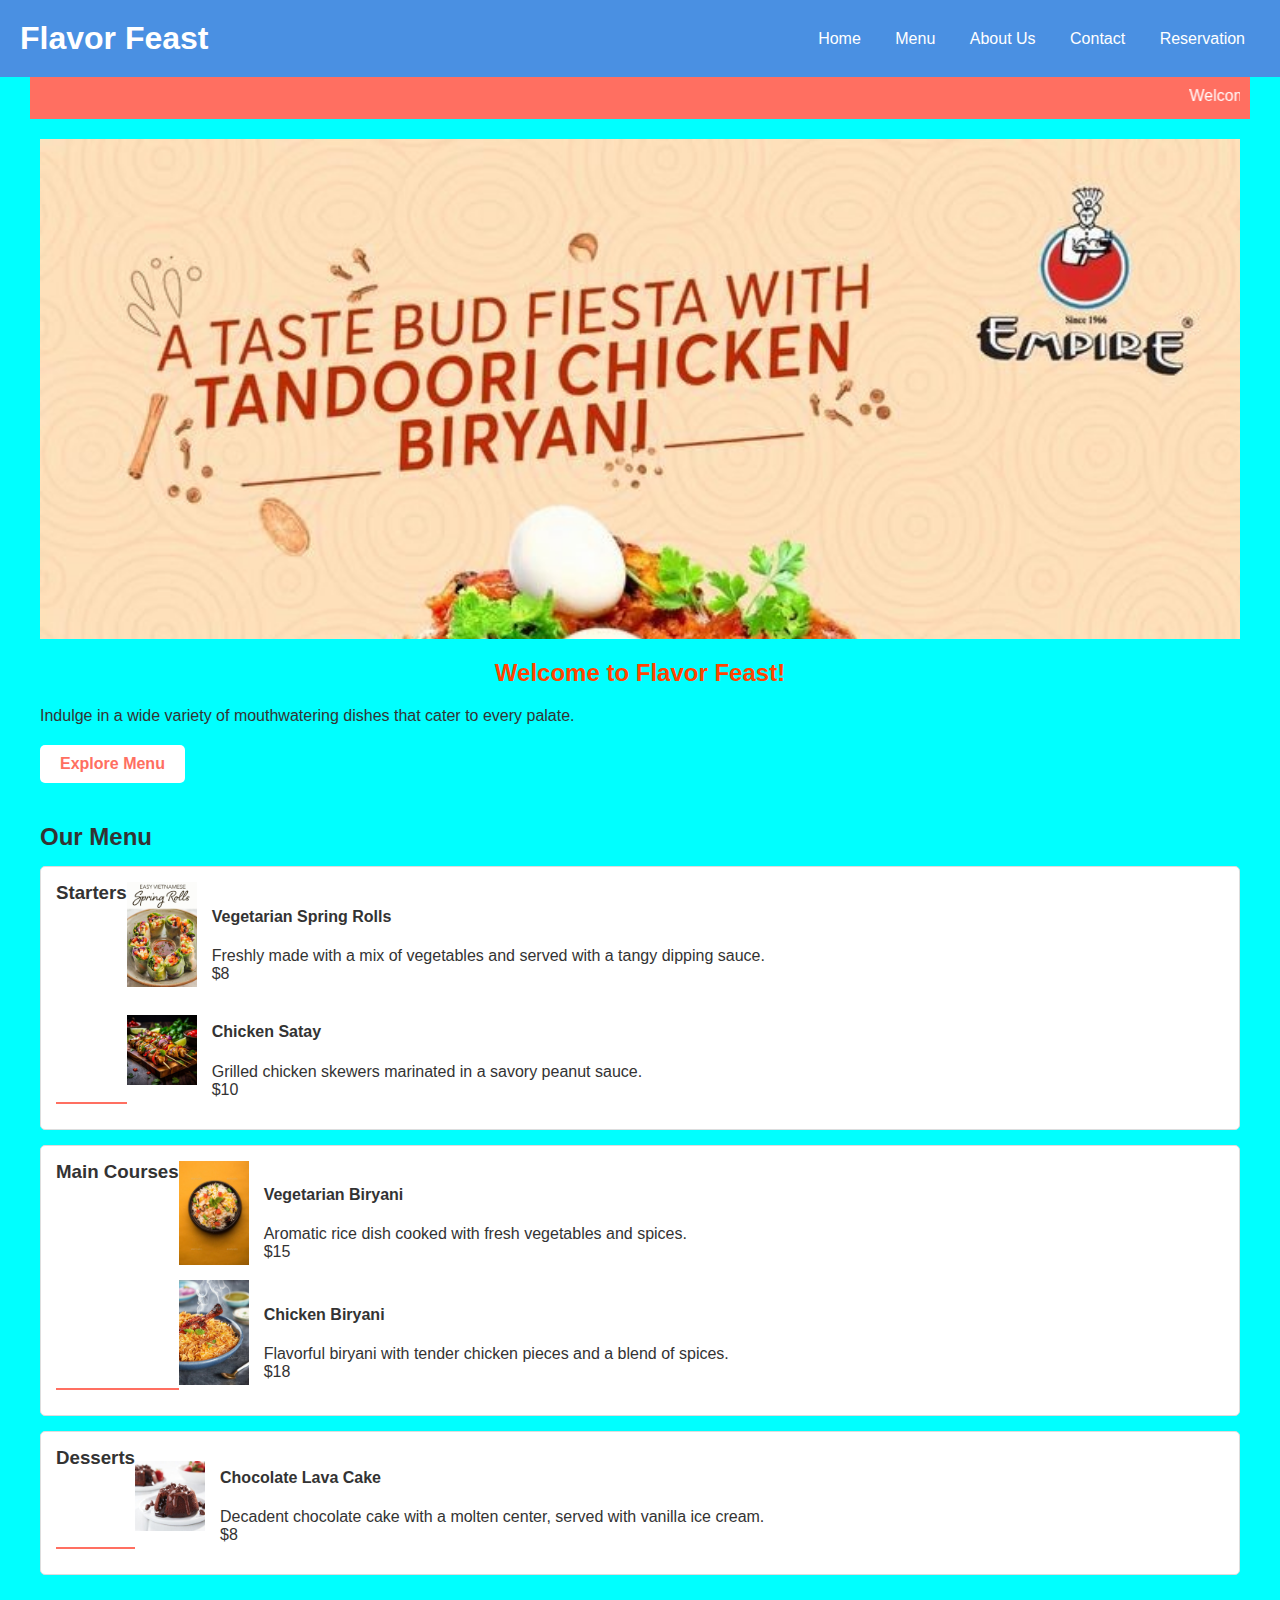
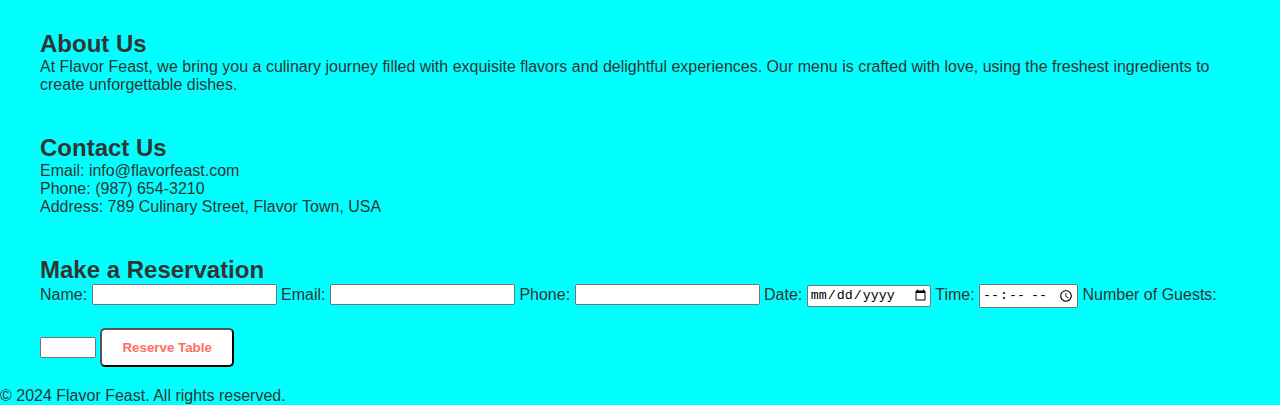
<file: index.html>
<!DOCTYPE html>
<html lang="en">

<head>
    <meta charset="UTF-8">
    <meta name="viewport" content="width=device-width, initial-scale=1.0">
    <title>Flavor Feast</title>
    <link rel="stylesheet" href="styles.css">
</head>

<body style="background-color: aqua;">
    <header>
        <div class="header-container">
            <h1>Flavor Feast</h1>
            <nav>
                <ul>
                    <li><a href="#home">Home</a></li>
                    <li><a href="#menu">Menu</a></li>
                    <li><a href="#about">About Us</a></li>
                    <li><a href="#contact">Contact</a></li>
                    <li><a href="#reservation">Reservation</a></li>
                </ul>
            </nav>
        </div>
    </header>

    <section class="marquee">
        <marquee>Welcome to Flavor Feast - Enjoy our delicious and diverse menu with a delightful dining experience!</marquee>
    </section>

    <section id="home" class="hero">
        <div class="slider">
            <img src="./Our Biryani Empire Expands! Introducing 3 new….jpg" alt="Delicious Food 1">
            <img src="./Paneer tikka lovers.jpg" alt="Delicious Food 2">
            <img src="./Premium Photo _ Hot and delicious burger closeup shot in center with fire and smoke in background.jpg" alt="Delicious Food 3">
        </div>
        <h2 style="color:orangered;">Welcome to Flavor Feast!</h2>
        <p>Indulge in a wide variety of mouthwatering dishes that cater to every palate.</p>
        <a href="#menu" class="btn">Explore Menu</a>
    </section>

    <section id="menu">
        <h2>Our Menu</h2>
        <div class="menu-category">
            <h3>Starters</h3>
            <ul>
                <li>
                    <img src="./Vegan Vietnamese Spring Rolls - Veggiecurean.jpg" width="70">
                    <div>
                        <h4>Vegetarian Spring Rolls</h4>
                        <p>Freshly made with a mix of vegetables and served with a tangy dipping sauce.</p>
                        <p class="price">$8</p>
                    </div>
                </li>
                <li>
                    <img src="Grilled Honey Lime Chicken Skewers_ Flavorful Delights for Memorial Day BBQ.jpg" width="70" alt="Non-Veg Starter">
                    <div>
                        <h4>Chicken Satay</h4>
                        <p>Grilled chicken skewers marinated in a savory peanut sauce.</p>
                        <p class="price">$10</p>
                    </div>
                </li>
            </ul>
        </div>
        <div class="menu-category">
            <h3>Main Courses</h3>
            <ul>
                <li>
                    <img src="Veg Biryani.jpg" width="70" alt="Veg Biryani">
                    <div>
                        <h4>Vegetarian Biryani</h4>
                        <p>Aromatic rice dish cooked with fresh vegetables and spices.</p>
                        <p class="price">$15</p>
                    </div>
                </li>
                <li>
                    <img src="BIRIYANI.jpg" width="70">
                    <div>
                        <h4>Chicken Biryani</h4>
                        <p>Flavorful biryani with tender chicken pieces and a blend of spices.</p>
                        <p class="price">$18</p>
                    </div>
                </li>
            </ul>
        </div>
        <div class="menu-category">
            <h3>Desserts</h3>
            <ul>
                <li>
                    <img src="Chocolate Lava Cakes.jpg" width="70" alt="Dessert">
                    <div>
                        <h4>Chocolate Lava Cake</h4>
                        <p>Decadent chocolate cake with a molten center, served with vanilla ice cream.</p>
                        <p class="price">$8</p>
                    </div>
                </li>
            </ul>
        </div>
    </section>

    <section id="about">
        <h2>About Us</h2>
        <p>At Flavor Feast, we bring you a culinary journey filled with exquisite flavors and delightful experiences. Our menu is crafted with love, using the freshest ingredients to create unforgettable dishes.</p>
    </section>

    <section id="contact">
        <h2>Contact Us</h2>
        <p>Email: info@flavorfeast.com</p>
        <p>Phone: (987) 654-3210</p>
        <p>Address: 789 Culinary Street, Flavor Town, USA</p>
    </section>

    <section id="reservation">
        <h2>Make a Reservation</h2>
        <form action="#" method="post">
            <label for="name">Name:</label>
            <input type="text" id="name" name="name" required>

            <label for="email">Email:</label>
            <input type="email" id="email" name="email" required>

            <label for="phone">Phone:</label>
            <input type="tel" id="phone" name="phone" required>

            <label for="date">Date:</label>
            <input type="date" id="date" name="date" required>

            <label for="time">Time:</label>
            <input type="time" id="time" name="time" required>

            <label for="guests">Number of Guests:</label>
            <input type="number" id="guests" name="guests" min="1" max="20" required>

            <button type="submit" class="btn">Reserve Table</button>
        </form>
    </section>

    <footer>
        <p>&copy; 2024 Flavor Feast. All rights reserved.</p>
    </footer>
</body>

</html>
</file>
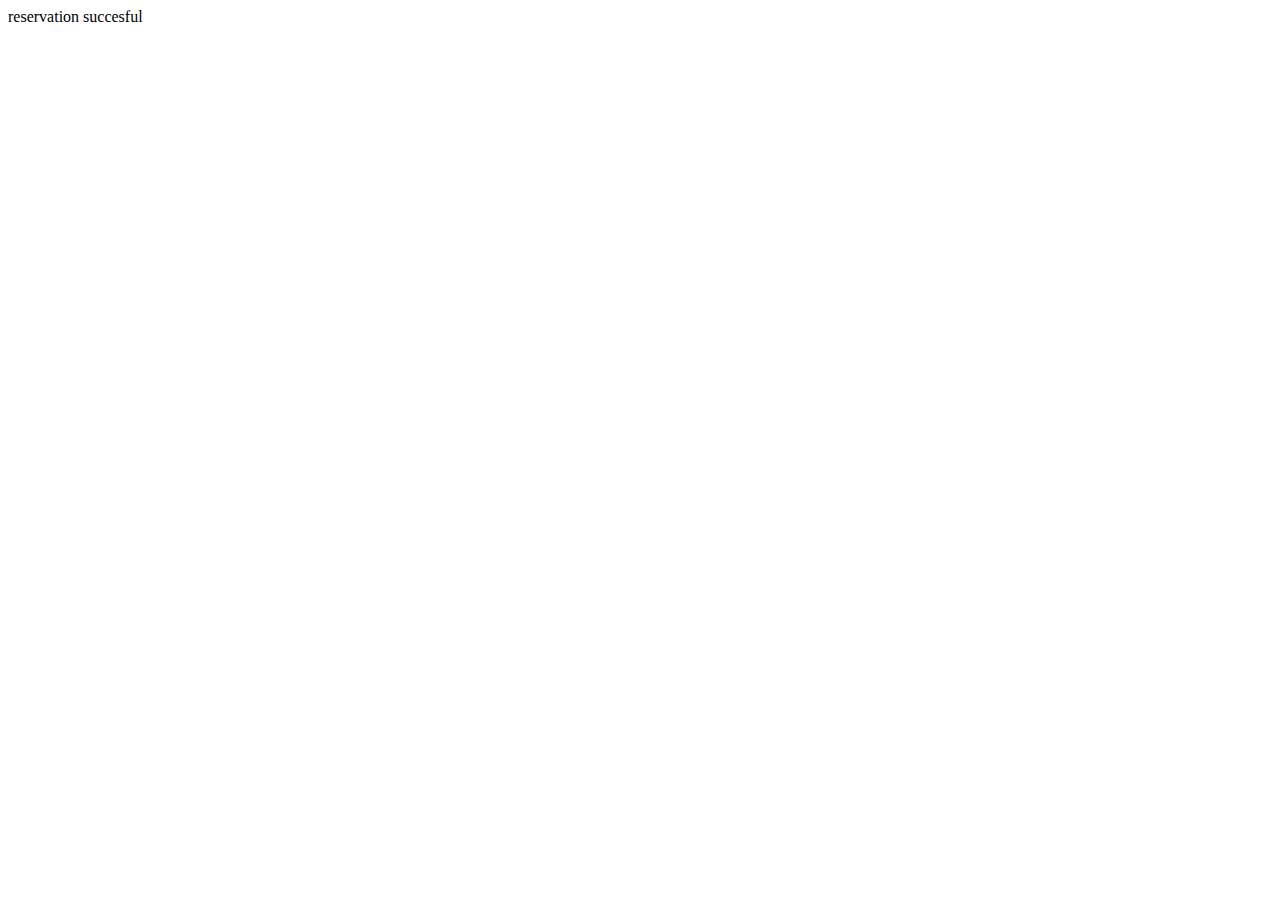
<file: reservation.html>
<!DOCTYPE html>
<html lang="en">

<head>
    <meta charset="UTF-8">
    <meta name="viewport" content="width=device-width, initial-scale=1.0">
    <title>Document</title>
</head>

<body>
    reservation succesful
</body>

</html>
</file>
<file: styles.css>
/* Reset some default styles */

body,
h1,
h2,
h3,
p,
ul,
li,
form {
    margin: 0;
    padding: 0;
}

body {
    font-family: Arial, sans-serif;
    background-color: #f4f4f4;
    color: #333;
}

header {
    background-color: #4a90e2;
    color: #fff;
    padding: 20px;
}

.header-container {
    display: flex;
    justify-content: space-between;
    align-items: center;
}

.header-container h1 {
    margin: 0;
}

nav ul {
    list-style: none;
}

nav ul li {
    display: inline;
    margin: 0 15px;
}

nav ul li a {
    color: #fff;
    text-decoration: none;
}

nav ul li a:hover {
    text-decoration: underline;
}

.marquee {
    background-color: #ff6f61;
    color: #fff;
    padding: 10px;
    text-align: center;
}

.hero {
    position: relative;
    overflow: hidden;
}

.slider {
    width: 100%;
    height: 500px;
    overflow: hidden;
}

.slider img {
    width: 100%;
    height: auto;
    animation: slide 15s infinite;
}

@keyframes slide {
    0% {
        transform: translateX(0);
    }
    33% {
        transform: translateX(-100%);
    }
    66% {
        transform: translateX(-200%);
    }
    100% {
        transform: translateX(0);
    }
}

.hero h2 {
    text-align: center;
    color: #fff;
    padding: 20px;
}

.btn {
    background-color: #fff;
    color: #ff6f61;
    padding: 10px 20px;
    text-decoration: none;
    border-radius: 5px;
    font-weight: bold;
    display: inline-block;
    margin-top: 20px;
}

.btn:hover {
    background-color: #ff6f61;
    color: #fff;
}

section {
    padding: 20px;
    margin: 0 auto;
    max-width: 1200px;
}

.menu-category {
    background-color: #fff;
    border: 1px solid #ddd;
    border-radius: 5px;
    margin: 15px 0;
    padding: 15px;
    display: flex;
    flex-wrap: wrap;
}

.menu-category h3 {
    border-bottom: 2px solid #ff6f61;
    margin-bottom: 10px;
    padding-bottom: 5px;
}

.menu-category ul {
    list-style: none;
    padding: 0;
}

.menu-category li {
    display: flex;
    margin-bottom: 15px;
    align-items: center;
}

.menu-category img {
    margin-right: 15px;
    border-radius
</file>
